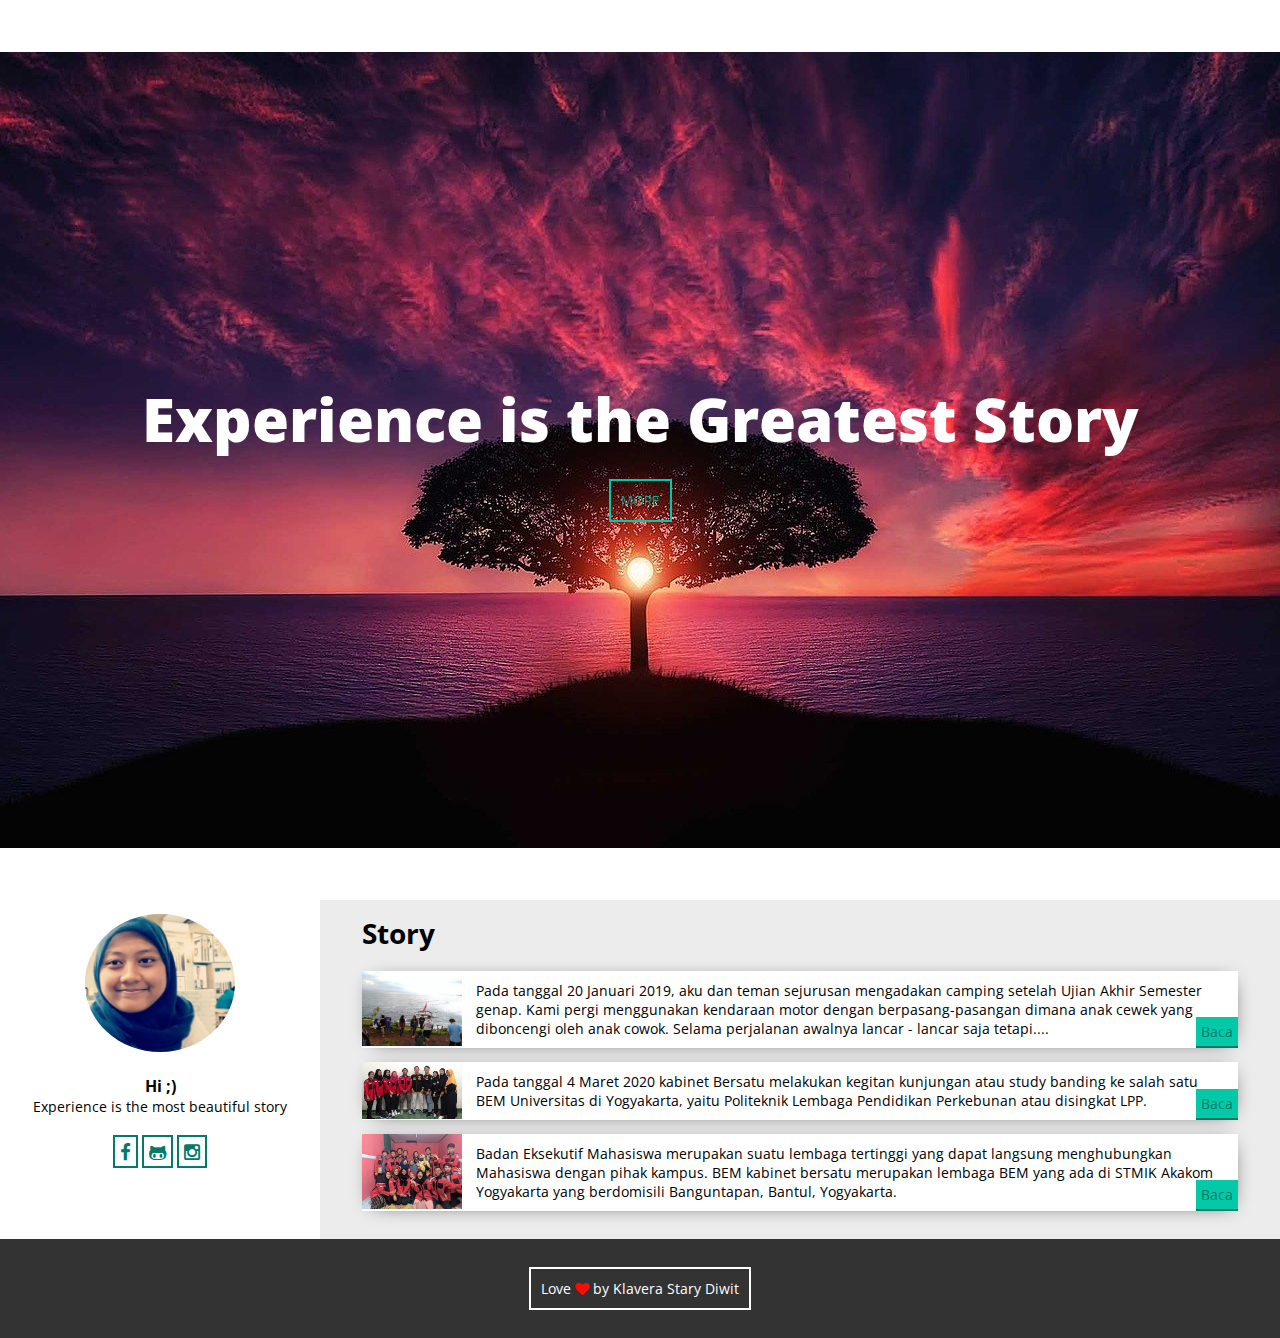
<file: index.html>
<!doctype html>
<html>
<head>
	<meta name="viewport" content="width=device-width, initial-scale=2">
	<title>Klaverast</title>
	<link rel="stylesheet" type="text/css" href="css/main.css">
	<link href="fontawesome/css/font-awesome.css" rel="stylesheet">
	<link href='http://fonts.googleapis.com/css?family=Open+Sans:400,300,800' rel='stylesheet' type='text/css'>
</head>
<body>
	<header>
		<div class="welcome">
			<h1>Experience is the Greatest Story</h1><br/>
			<a href="#more">MORE</a>
		</div>
	</header>
	<div class="container">
		<div id="more" class="kiri">
			<div class="user">
				<img src="img/thisisme.jpg">
				<br><br>
				<h3>Hi ;)</h3>
				<p>Experience is the most beautiful story</p><br/>
				<a href="https://www.facebook.com/klavera.diwit.5"><i class="fa fa-facebook fa-lg"></i></a>
				<a href="https://github.com/klaverasd"><i class="fa fa-github-alt fa-lg"></i></a>
				<a href="https://www.instagram.com/klaverast/"><i class="fa fa-instagram fa-lg"></i></a>

			</div>
		</div><div class="kanan">
			<h1>Story</h1><br/>
			<ul>
				<li>
					<div class="list clearfix">
						<img src="img/jalan-jalan.jpg">
						<p>Pada tanggal 20 Januari 2019, aku dan teman sejurusan mengadakan camping setelah Ujian Akhir Semester genap.
							Kami pergi menggunakan kendaraan motor dengan berpasang-pasangan dimana anak cewek yang diboncengi oleh anak cowok.
							Selama perjalanan awalnya lancar - lancar saja tetapi....
						</p>
						<span><a href="index2.html">Baca</a></span>
					</div>
				</li>
				<li>
					<div class="list clearfix">
						<img src="img/kunjungan.jpg">
						<p>
							Pada tanggal 4 Maret 2020 kabinet Bersatu melakukan kegitan kunjungan atau study banding ke salah 
							satu BEM Universitas di Yogyakarta, yaitu Politeknik Lembaga Pendidikan Perkebunan atau disingkat LPP.
						</p>
						<span><a href="index3.html">Baca</a></span>
					</div>
				</li>
				<li>
					<div class="list clearfix">
						<img src="img/kabinet bersatu.jpg">
						<p>Badan Eksekutif Mahasiswa merupakan suatu lembaga tertinggi yang dapat langsung menghubungkan Mahasiswa 
							dengan pihak kampus. BEM kabinet bersatu merupakan lembaga BEM yang ada di STMIK Akakom Yogyakarta 
							yang berdomisili Banguntapan, Bantul, Yogyakarta.</p>
						<span><a href="index4.html">Baca</a></span>
					</div>
				</li>
			</ul>
		</div>
	</div>
	<footer>
		<p>Love <i class="fa fa-heart" style="color:#fd0b02;"></i> by Klavera Stary Diwit</p>
	</footer>
</body>
</html>
</file>
<file: css/main.css>
/*===============================*/ 
 			/*all style*/
 /*===============================*/

body,div,dl,dt,dd,ul,ol,li,h1,h2,h3,h4,h5,h6,pre,code,form,fieldset,legend,input,textarea,p,blockquote,th,td {
	margin:0;
	padding:0;
}

body{
	font-family: 'Open Sans', sans-serif;
	font-size: 14px;
}

a{
	color: #027b68;
	text-decoration: none;
}

a:hover{
	color: #f8f8f8;
}

* {
  -webkit-box-sizing: border-box;
     -moz-box-sizing: border-box;
       -o-box-sizing: border-box;
          box-sizing: border-box;
}
ul{
	list-style-type:none;
}

/*===============================*/
		/*header style*/
/*===============================*/
header{
	background:  url('../img/tree-736885_1280.jpg') center center no-repeat fixed ;
	-webkit-background-size:auto, cover;
	   -moz-background-size:auto, cover;
	    -o-background-size: auto, cover;
	        background-size: auto,cover;
	color: #fff;
	height: 100vh;
	/*text-align: center;*/
	display: -webkit-flex;
  	display: flex;	
}
header .welcome{
	margin: auto;
	text-align: center;
}
header .welcome h1{
	font-weight: 800;
	font-size: 60px;
}
header a{
	display: inline-block;
	padding: 10px;
	border: 2px solid #03c9a9;
	color: #03c9a9;
	font-weight: 300;
}
header a:hover{
	background-color: #03c9a9;
	color: #fff;
}

/*===============================*/
			/*isi style*/
/*===============================*/
.container {
  position: relative;
  background-color: #fff;
}

.clearfix {
  overflow: auto;
}

/*===============================*/
.kiri{
	float: left;
	display: inline-block;
  	vertical-align: top;
	width: 25%;
	padding: 1em;
}
.user{
	text-align: center;
}
.user img{
	display: inline-block;
	border-radius: 100%;
	width: 150px !important;
}
.user a{
	display: inline-block;
	border: 2px solid #027b68;
	padding: 5px;
}
.user a:hover{
	background-color: #027b68;
}

/*===============================*/
.kanan{
	display: inline-block;
  	vertical-align: top;
	width: 75%;
	background-color: #ececec;
	padding: 1em 3em;
}

.list{
	background-color: #fff;
	margin-bottom: 1em;
	position: relative;;
	-webkit-box-shadow: 7px 6px 22px -17px rgba(36,32,36,1);
	-moz-box-shadow: 7px 6px 22px -17px rgba(36,32,36,1);
	box-shadow: 2px 2px 20px -10px rgba(36,32,36,1);
}

.list img {
  float: left;
  width: 100px;
  margin-right: 1em;
}
.list p{
	padding: 10px;
}
.list span {
	position: absolute;
	right: 0;
	bottom: 0;
	background-color: #03c9a9;
	padding:5px;
	color: #027b68;
	border-bottom: 2px solid #027b68;
}

/*===============================*/
.grid{
	text-align: center;
	color: #fff;
}

.grid-box {
  display: inline-block;
  width: 150px;
  height: 150px;
  margin: 1em;
  background-color: #03c9a9;
}
.grid a:hover .grid-box{
	background-color: #fff;	
}

/*===============================*/
footer{
	background-color: #333;
	padding: 2em;
	color: #fff;
	text-align: center;
}

footer p{
	display: inline-block;
	border: 2px solid #fff;
	padding: 10px;

}

/*===============================*/
		/*media query*/
/*===============================*/
@media screen and (min-width:600px) {
  .grid{
  	width: 85%;
  	margin: 0 auto;
  	padding: 3em 0;
  }
}
@media screen and (max-width:599px) {
	.kiri{
		width: 100%;
	}
	.kanan{
		width: 100%;
	}
  
}


/*===============================*/
			/*index2*/
/*===============================*/

#index2 .user{
	padding: 3em 0;
	background:  url('../img/bg.png') center bottom no-repeat ;
	background-attachment: fixed;
	background-position: bottom center;
	-webkit-background-size:auto, cover;
	-moz-background-size:auto, cover;
	-o-background-size: auto, cover;
	background-size: auto,cover;
	color: #fff;
}

.isi-content{
	padding: 3em 5em;
	background-color: #eee;
	border-top: 3px solid #555; 
}
.isi-content h1{
	text-align: center;
	font-weight: 900;
	font-size: 30;
}

/*===============================*/
	/*selamat mencoba ;)*/
/*===============================
</file>
